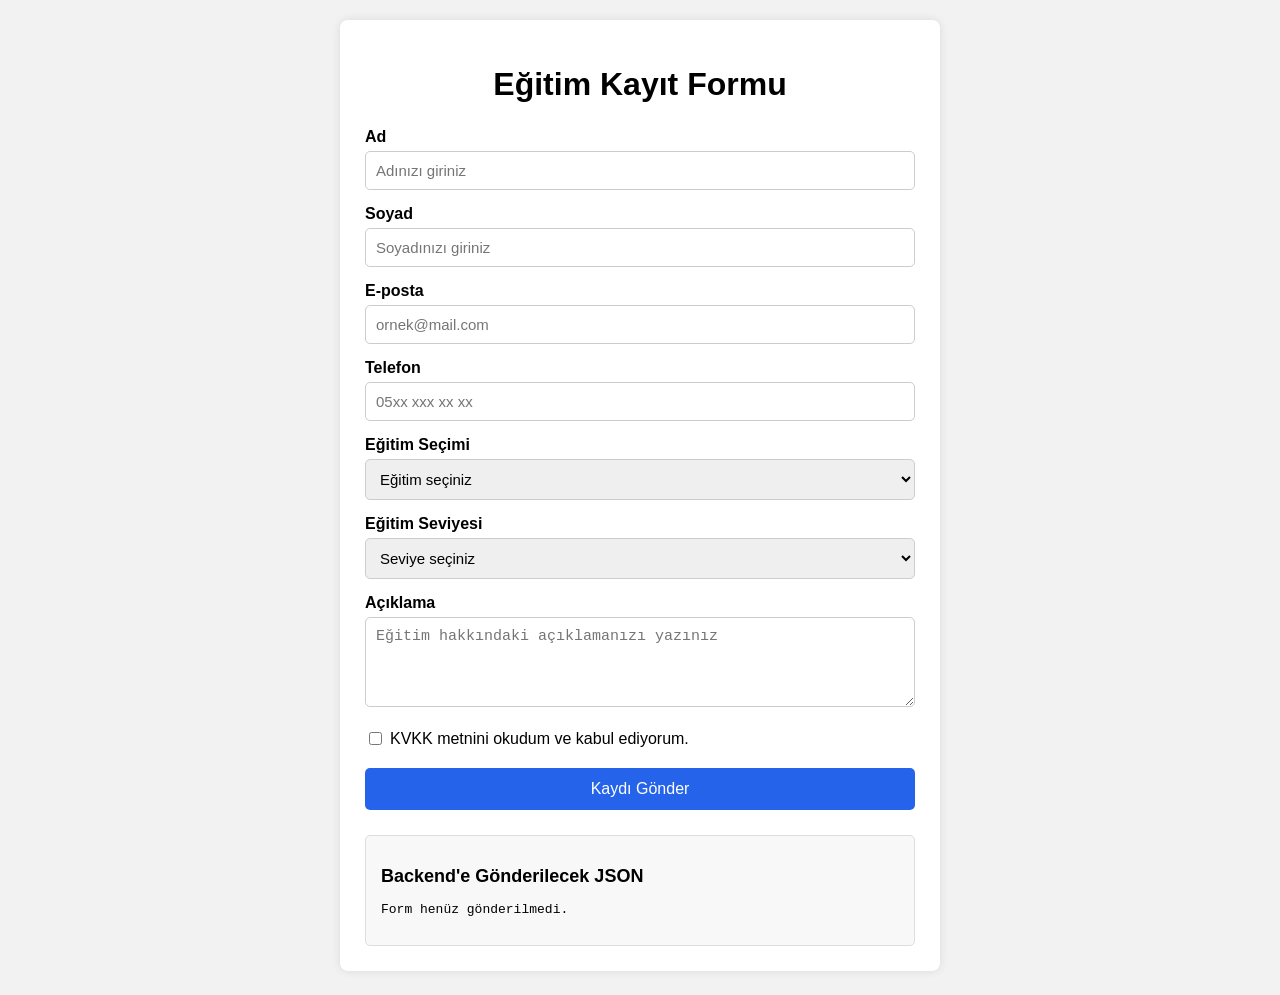
<file: week-3-day-3-task/index.html>
<!DOCTYPE html>
<html lang="tr">
<head>
    <meta charset="UTF-8">
    <meta name="viewport" content="width=device-width, initial-scale=1.0">

    <title>Eğitim Kayıt Formu</title>

    <link rel="stylesheet" href="style.css">
</head>

<body>

    <div class="form-kutusu">

        <h1>Eğitim Kayıt Formu</h1>

        <form id="egitimFormu">

            <label for="ad">Ad</label>
            <input
                type="text"
                id="ad"
                placeholder="Adınızı giriniz"
                required
            >

            <label for="soyad">Soyad</label>
            <input
                type="text"
                id="soyad"
                placeholder="Soyadınızı giriniz"
                required
            >

            <label for="email">E-posta</label>
            <input
                type="email"
                id="email"
                placeholder="ornek@mail.com"
                required
            >

            <label for="telefon">Telefon</label>
            <input
                type="tel"
                id="telefon"
                placeholder="05xx xxx xx xx"
                required
            >

            <label for="egitim">Eğitim Seçimi</label>
            <select id="egitim" required>
                <option value="">Eğitim seçiniz</option>
                <option value="Java Full Stack Eğitimi">
                    Java Full Stack Eğitimi
                </option>
                <option value="React Eğitimi">
                    React Eğitimi
                </option>
                <option value="Web Tasarım Eğitimi">
                    Web Tasarım Eğitimi
                </option>
            </select>

            <label for="seviye">Eğitim Seviyesi</label>
            <select id="seviye" required>
                <option value="">Seviye seçiniz</option>
                <option value="Başlangıç">Başlangıç</option>
                <option value="Orta">Orta</option>
                <option value="İleri">İleri</option>
            </select>

            <label for="aciklama">Açıklama</label>
            <textarea
                id="aciklama"
                rows="4"
                placeholder="Eğitim hakkındaki açıklamanızı yazınız"
            ></textarea>

            <div class="kvkk-alani">
                <input type="checkbox" id="kvkk" required>

                <label for="kvkk">
                    KVKK metnini okudum ve kabul ediyorum.
                </label>
            </div>

            <button type="submit">Kaydı Gönder</button>

        </form>

        <div id="sonucAlani" class="sonuc-alani">
            <h2>Backend'e Gönderilecek JSON</h2>
            <pre id="jsonSonucu">Form henüz gönderilmedi.</pre>
        </div>

    </div>

    <script src="script.js"></script>

</body>
</html>
</file>
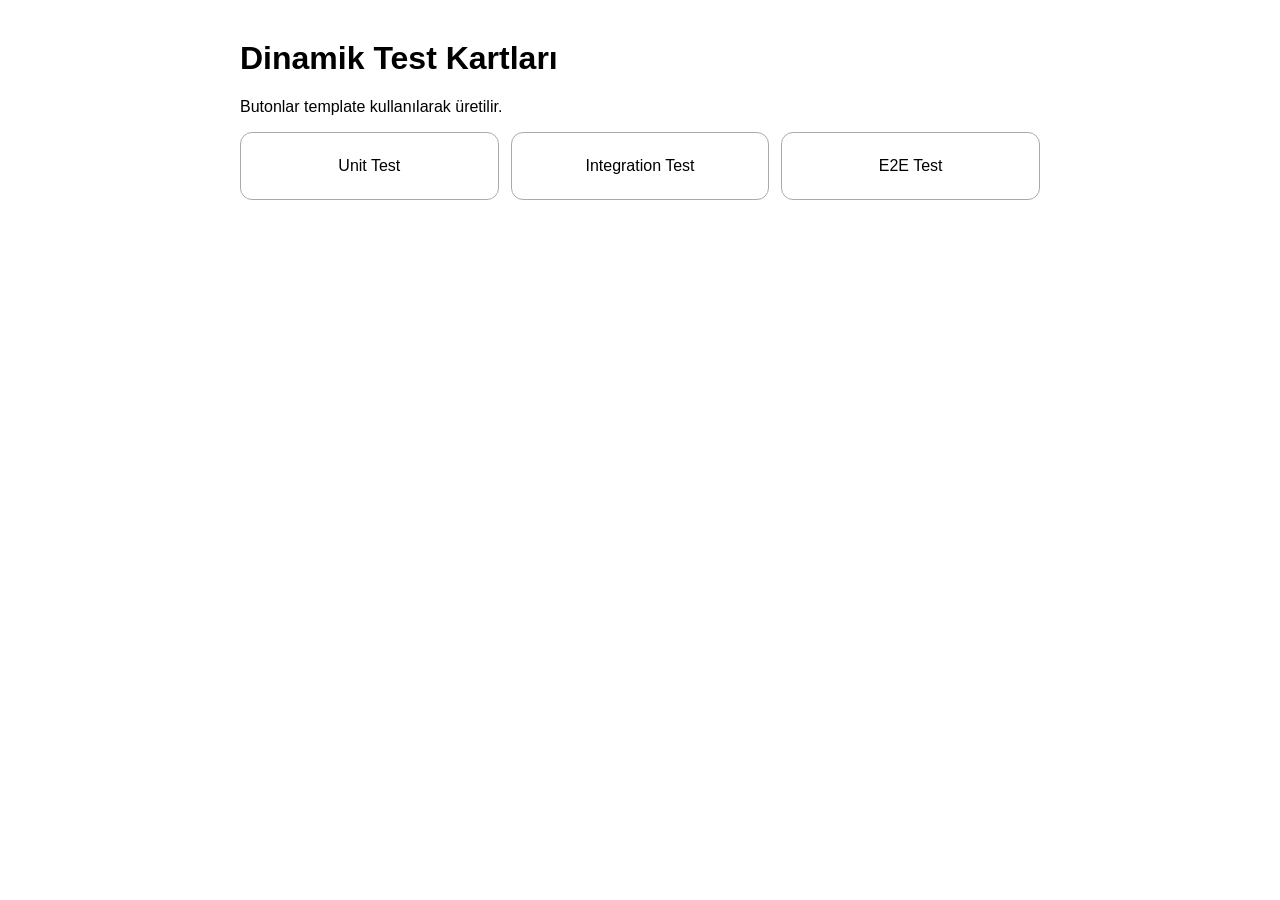
<file: week-5/day-21/frontend/index.html>
<!doctype html>
<html lang="tr">
<head>
  <meta charset="utf-8">
  <meta name="viewport" content="width=device-width, initial-scale=1">
  <title>Gün 21 - HTML5 Dinamik Bileşen</title>
  <link rel="stylesheet" href="styles.css">
</head>
<body>
  <main>
    <h1>Dinamik Test Kartları</h1>
    <p>Butonlar template kullanılarak üretilir.</p>
    <section id="cardList"></section>
  </main>

  <template id="cardTemplate">
    <button class="card" type="button"><span></span></button>
  </template>

  <dialog id="detailDialog">
    <h2 id="dialogTitle"></h2>
    <p>Bu başlık data-* attribute üzerinden okundu.</p>
    <button id="closeDialog">Kapat</button>
  </dialog>

  <script src="script.js"></script>
</body>
</html>
</file>
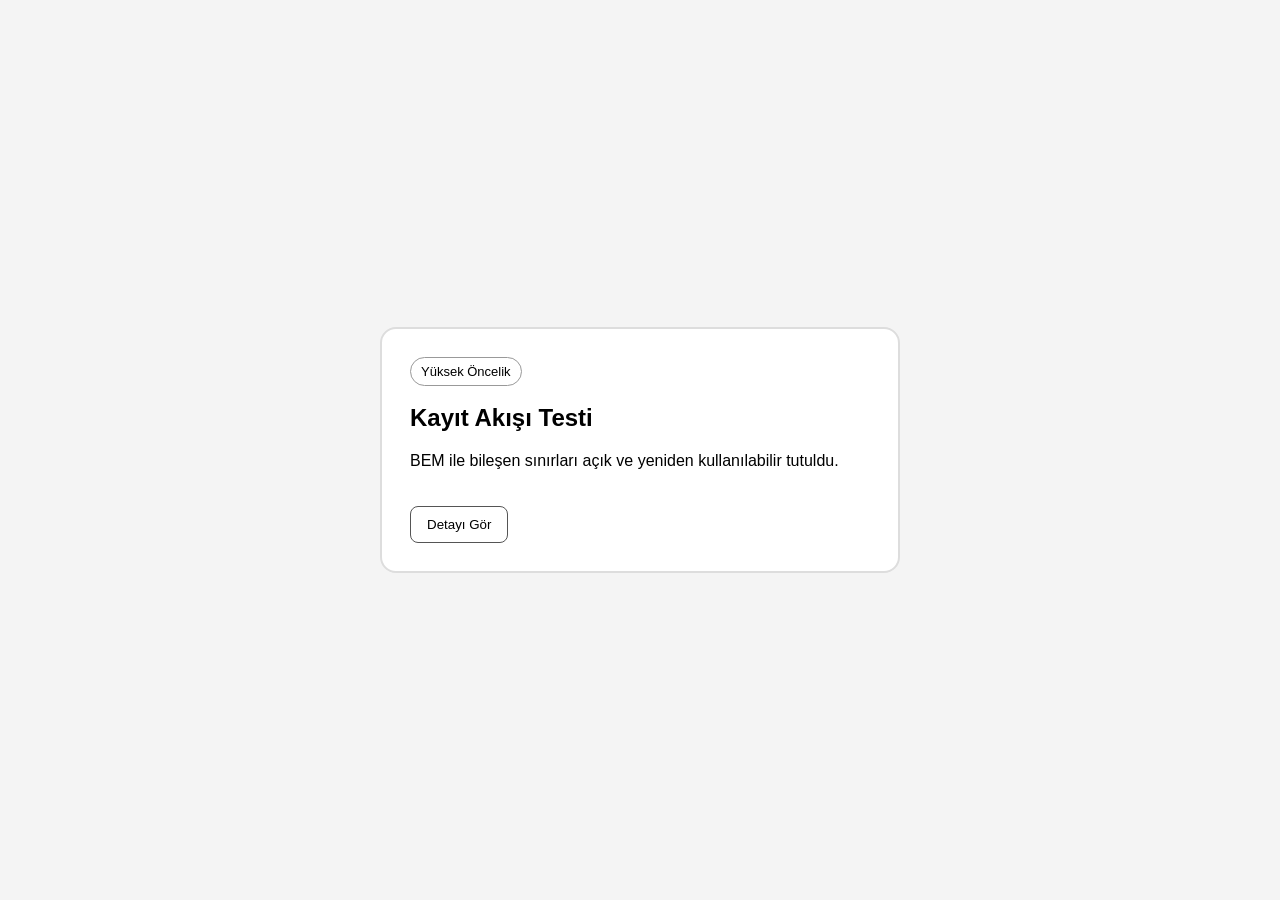
<file: week-5/day-22/frontend/index.html>
<!doctype html><html lang="tr"><head><meta charset="utf-8"><meta name="viewport" content="width=device-width,initial-scale=1"><title>Gün 22 BEM</title><link rel="stylesheet" href="styles.css"></head>
<body>
<main class="page u-center">
  <article class="test-card test-card--critical">
    <div class="test-card__badge">Yüksek Öncelik</div>
    <h1 class="test-card__title">Kayıt Akışı Testi</h1>
    <p class="test-card__description">BEM ile bileşen sınırları açık ve yeniden kullanılabilir tutuldu.</p>
    <button class="test-card__button">Detayı Gör</button>
  </article>
</main>
</body></html>
</file>
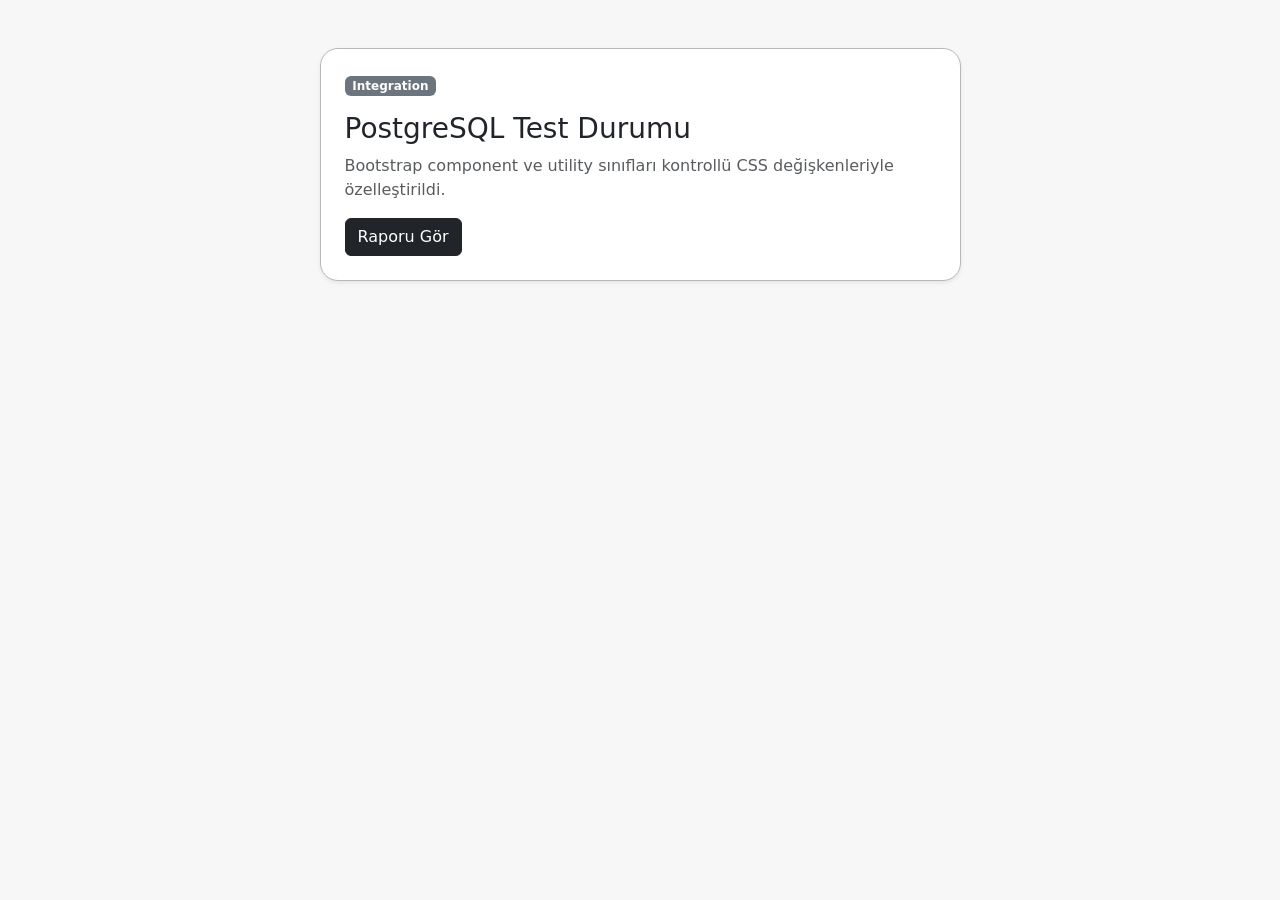
<file: week-5/day-23/frontend/index.html>
<!doctype html><html lang="tr"><head><meta charset="utf-8"><meta name="viewport" content="width=device-width,initial-scale=1"><title>Gün 23 Bootstrap</title>
<link href="https://cdn.jsdelivr.net/npm/bootstrap@5.3.8/dist/css/bootstrap.min.css" rel="stylesheet">
<link rel="stylesheet" href="styles.css"></head>
<body><main class="container py-5"><div class="row justify-content-center"><div class="col-md-7">
<div class="card app-card shadow-sm"><div class="card-body p-4"><span class="badge text-bg-secondary mb-3">Integration</span><h1 class="h3">PostgreSQL Test Durumu</h1><p class="text-body-secondary">Bootstrap component ve utility sınıfları kontrollü CSS değişkenleriyle özelleştirildi.</p><button class="btn btn-dark">Raporu Gör</button></div></div>
</div></div></main></body></html>
</file>
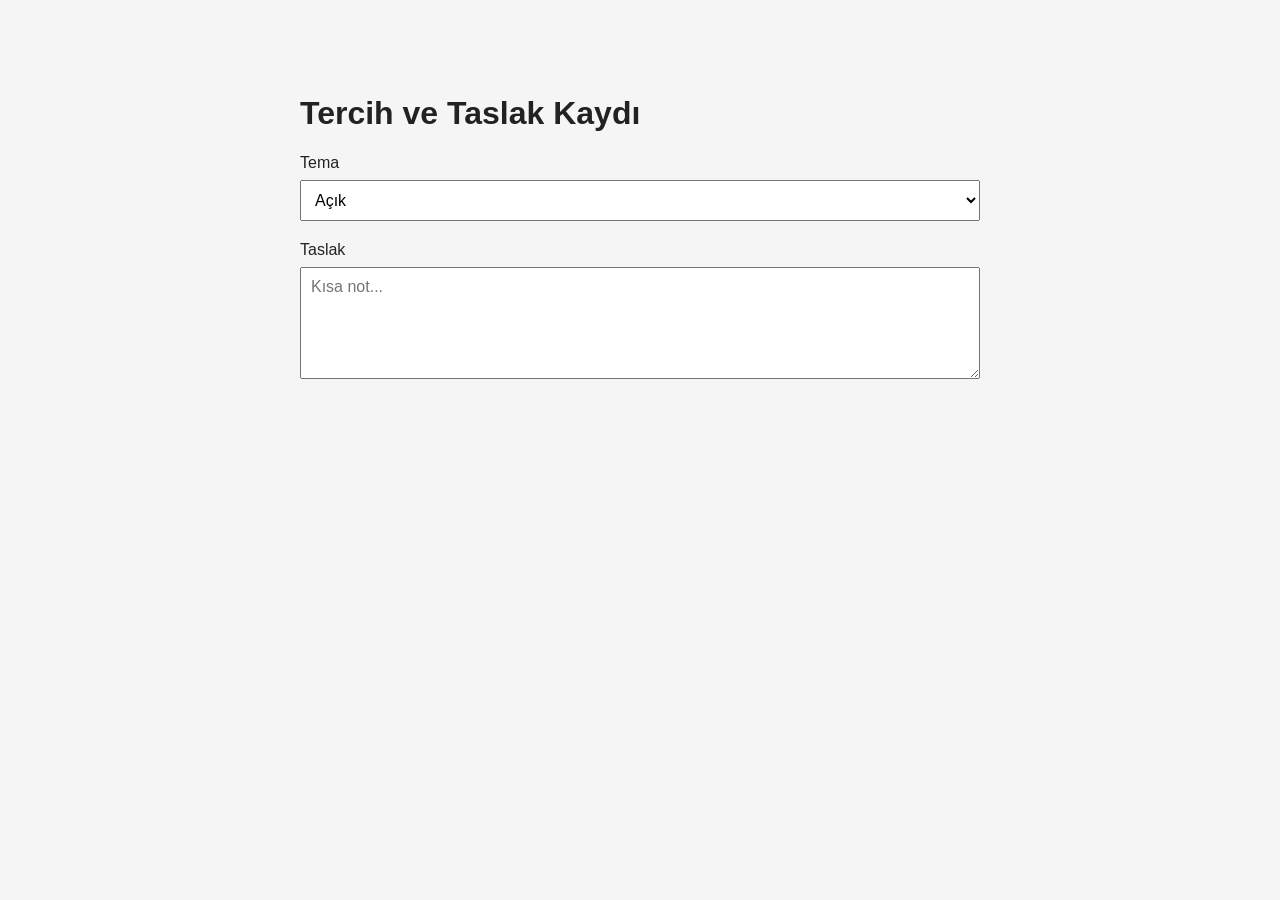
<file: week-5/day-24/frontend/index.html>
<!doctype html><html lang="tr"><head><meta charset="utf-8"><meta name="viewport" content="width=device-width,initial-scale=1"><title>Gün 24 Storage</title><link rel="stylesheet" href="styles.css"></head>
<body><main><h1>Tercih ve Taslak Kaydı</h1><label>Tema <select id="theme"><option value="light">Açık</option><option value="dark">Koyu</option></select></label><label>Taslak <textarea id="draft" rows="5" placeholder="Kısa not..."></textarea></label><p id="status"></p></main><script type="module" src="app.js"></script></body></html>
</file>
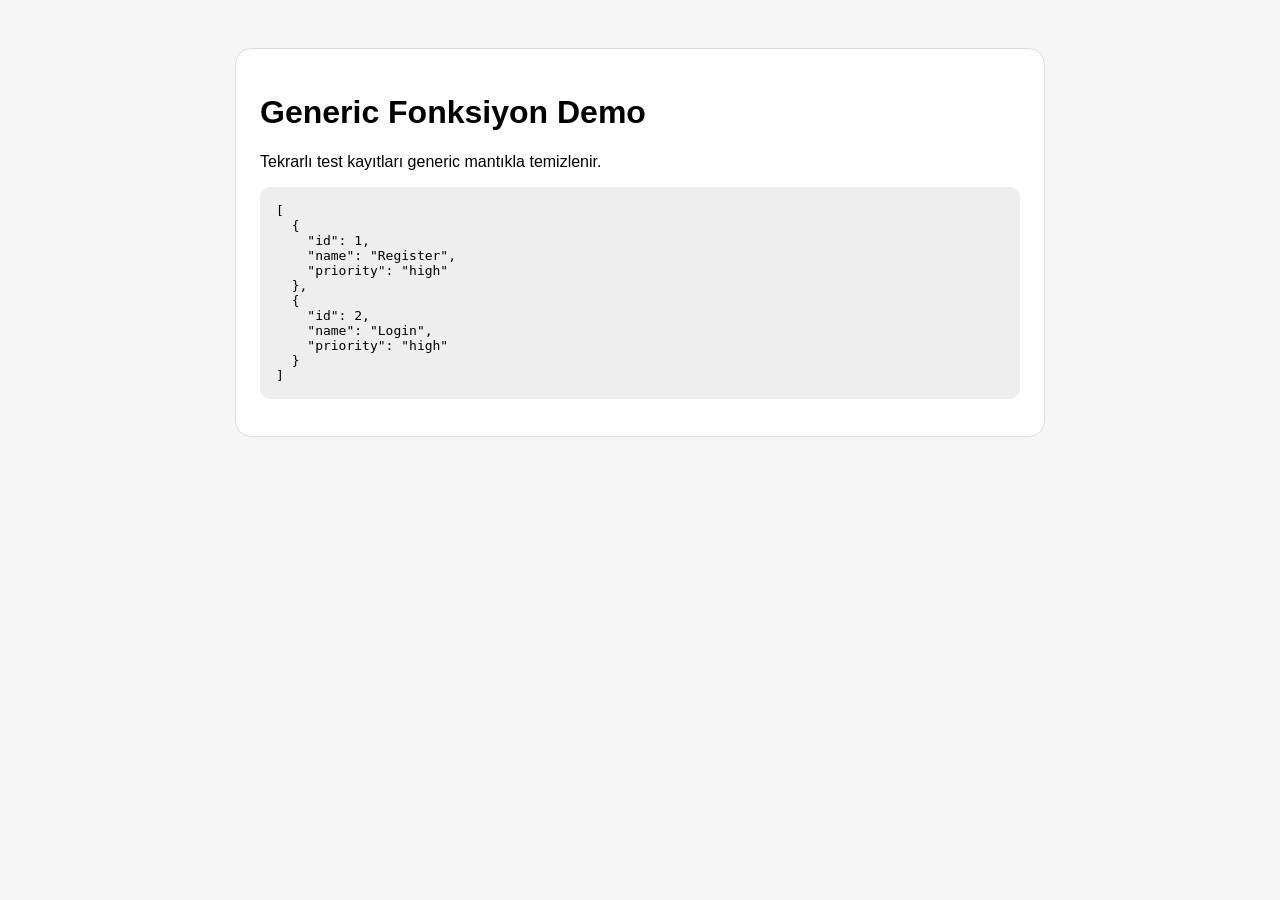
<file: week-5/day-25/frontend/index.html>
<!doctype html><html lang="tr"><head><meta charset="utf-8"><meta name="viewport" content="width=device-width,initial-scale=1"><title>Gün 25 TypeScript</title><link rel="stylesheet" href="styles.css"></head>
<body><main><h1>Generic Fonksiyon Demo</h1><p>Tekrarlı test kayıtları generic mantıkla temizlenir.</p><pre id="output"></pre></main><script src="app.js"></script></body></html>
</file>
<file: week-3-day-3-task/style.css>
* {
    box-sizing: border-box;
}

body {
    margin: 0;
    padding: 20px;
    font-family: Arial, sans-serif;
    background-color: #f2f2f2;
}

.form-kutusu {
    max-width: 600px;
    margin: auto;
    padding: 25px;
    background-color: white;
    border-radius: 8px;
    box-shadow: 0 0 10px rgba(0, 0, 0, 0.1);
}

h1 {
    text-align: center;
    margin-bottom: 25px;
}

label {
    display: block;
    margin-top: 15px;
    margin-bottom: 5px;
    font-weight: bold;
}

input,
select,
textarea {
    width: 100%;
    padding: 10px;
    border: 1px solid #cccccc;
    border-radius: 5px;
    font-size: 15px;
}

textarea {
    resize: vertical;
}

.kvkk-alani {
    display: flex;
    align-items: center;
    margin-top: 18px;
}

.kvkk-alani input {
    width: auto;
    margin-right: 8px;
}

.kvkk-alani label {
    margin: 0;
    font-weight: normal;
}

button {
    width: 100%;
    margin-top: 20px;
    padding: 12px;
    border: none;
    border-radius: 5px;
    background-color: #2563eb;
    color: white;
    font-size: 16px;
    cursor: pointer;
}

button:hover {
    background-color: #1d4ed8;
}

.sonuc-alani {
    margin-top: 25px;
    padding: 15px;
    background-color: #f8f8f8;
    border: 1px solid #dddddd;
    border-radius: 5px;
}

.sonuc-alani h2 {
    font-size: 18px;
}

pre {
    white-space: pre-wrap;
    word-wrap: break-word;
}

/* Telefon ekranları için responsive tasarım */
@media (max-width: 600px) {
    body {
        padding: 10px;
    }

    .form-kutusu {
        padding: 15px;
    }

    h1 {
        font-size: 23px;
    }
}
</file>
<file: week-5/day-21/frontend/styles.css>
body { font-family: Arial, sans-serif; max-width: 800px; margin: 40px auto; padding: 0 16px; }
#cardList { display: grid; grid-template-columns: repeat(auto-fit, minmax(180px, 1fr)); gap: 12px; }
.card { padding: 24px; border: 1px solid #aaa; border-radius: 12px; background: white; cursor: pointer; font-size: 16px; }
dialog { border: 0; border-radius: 12px; padding: 24px; }
dialog::backdrop { background: rgba(0,0,0,.35); }
</file>
<file: week-5/day-22/frontend/styles.css>
* { box-sizing: border-box; }
body { margin: 0; font-family: Arial, sans-serif; background: #f4f4f4; }
.page { min-height: 100vh; padding: 48px 16px; }
.u-center { display: grid; place-items: center; }
.test-card { width: min(520px, 100%); background: white; border: 1px solid #ddd; border-radius: 16px; padding: 28px; }
.test-card--critical { border-width: 2px; }
.test-card__badge { display: inline-block; padding: 6px 10px; border: 1px solid #999; border-radius: 999px; font-size: 13px; }
.test-card__title { margin: 18px 0 8px; }
.test-card__description { line-height: 1.6; }
.test-card__button { margin-top: 16px; padding: 10px 16px; border-radius: 8px; border: 1px solid #555; background: white; cursor: pointer; }
</file>
<file: week-5/day-23/frontend/styles.css>
:root { --app-radius: 18px; --app-border: #b8b8b8; }
body { background: #f7f7f7; }
.app-card { border-radius: var(--app-radius); border-color: var(--app-border); }
</file>
<file: week-5/day-24/frontend/styles.css>
body { font-family: Arial, sans-serif; margin: 0; background: #f5f5f5; color: #222; }
body.dark { background: #222; color: #f5f5f5; }
main { max-width: 680px; margin: 50px auto; padding: 24px; }
label { display: grid; gap: 8px; margin: 20px 0; }
select, textarea { padding: 10px; font: inherit; }
</file>
<file: week-5/day-25/frontend/styles.css>
body { font-family: Arial, sans-serif; background: #f6f6f6; margin: 0; }
main { max-width: 760px; margin: 48px auto; padding: 24px; background: white; border: 1px solid #ddd; border-radius: 16px; }
pre { padding: 16px; background: #eee; border-radius: 10px; white-space: pre-wrap; }
</file>
